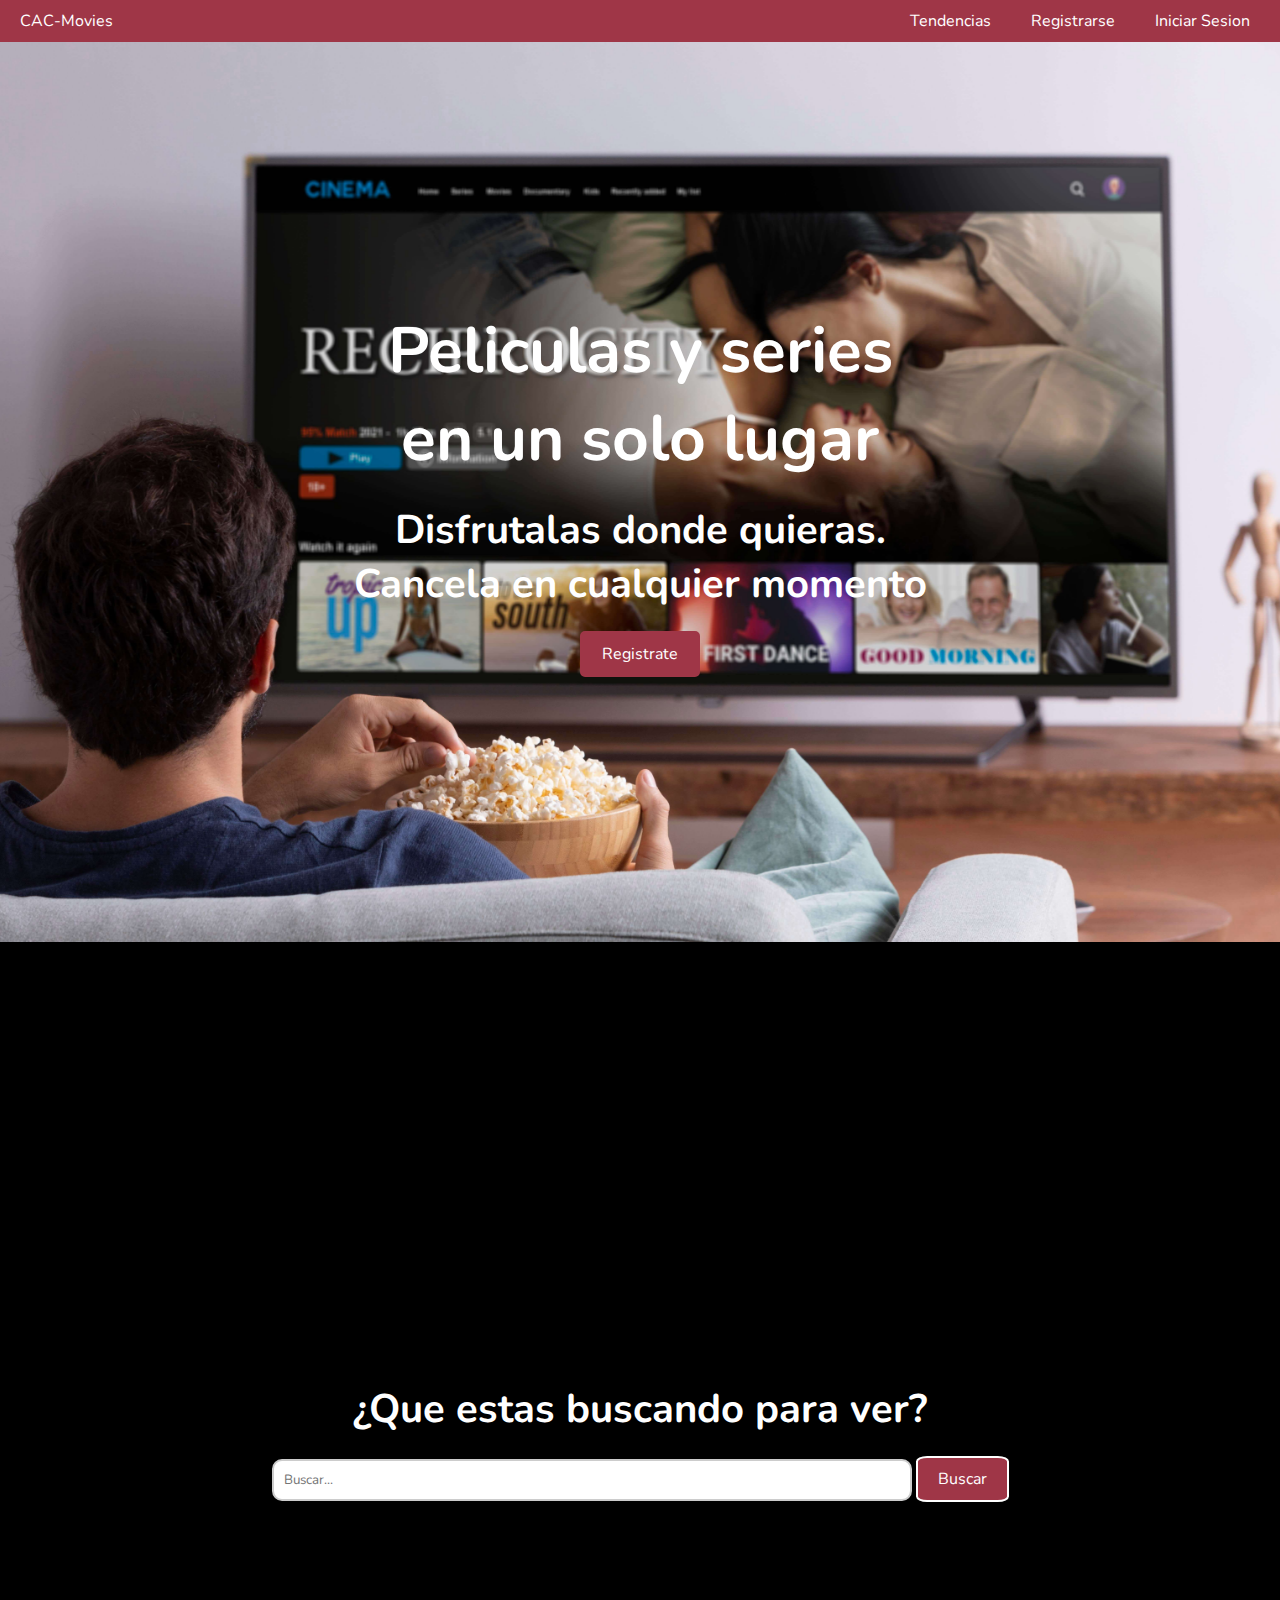
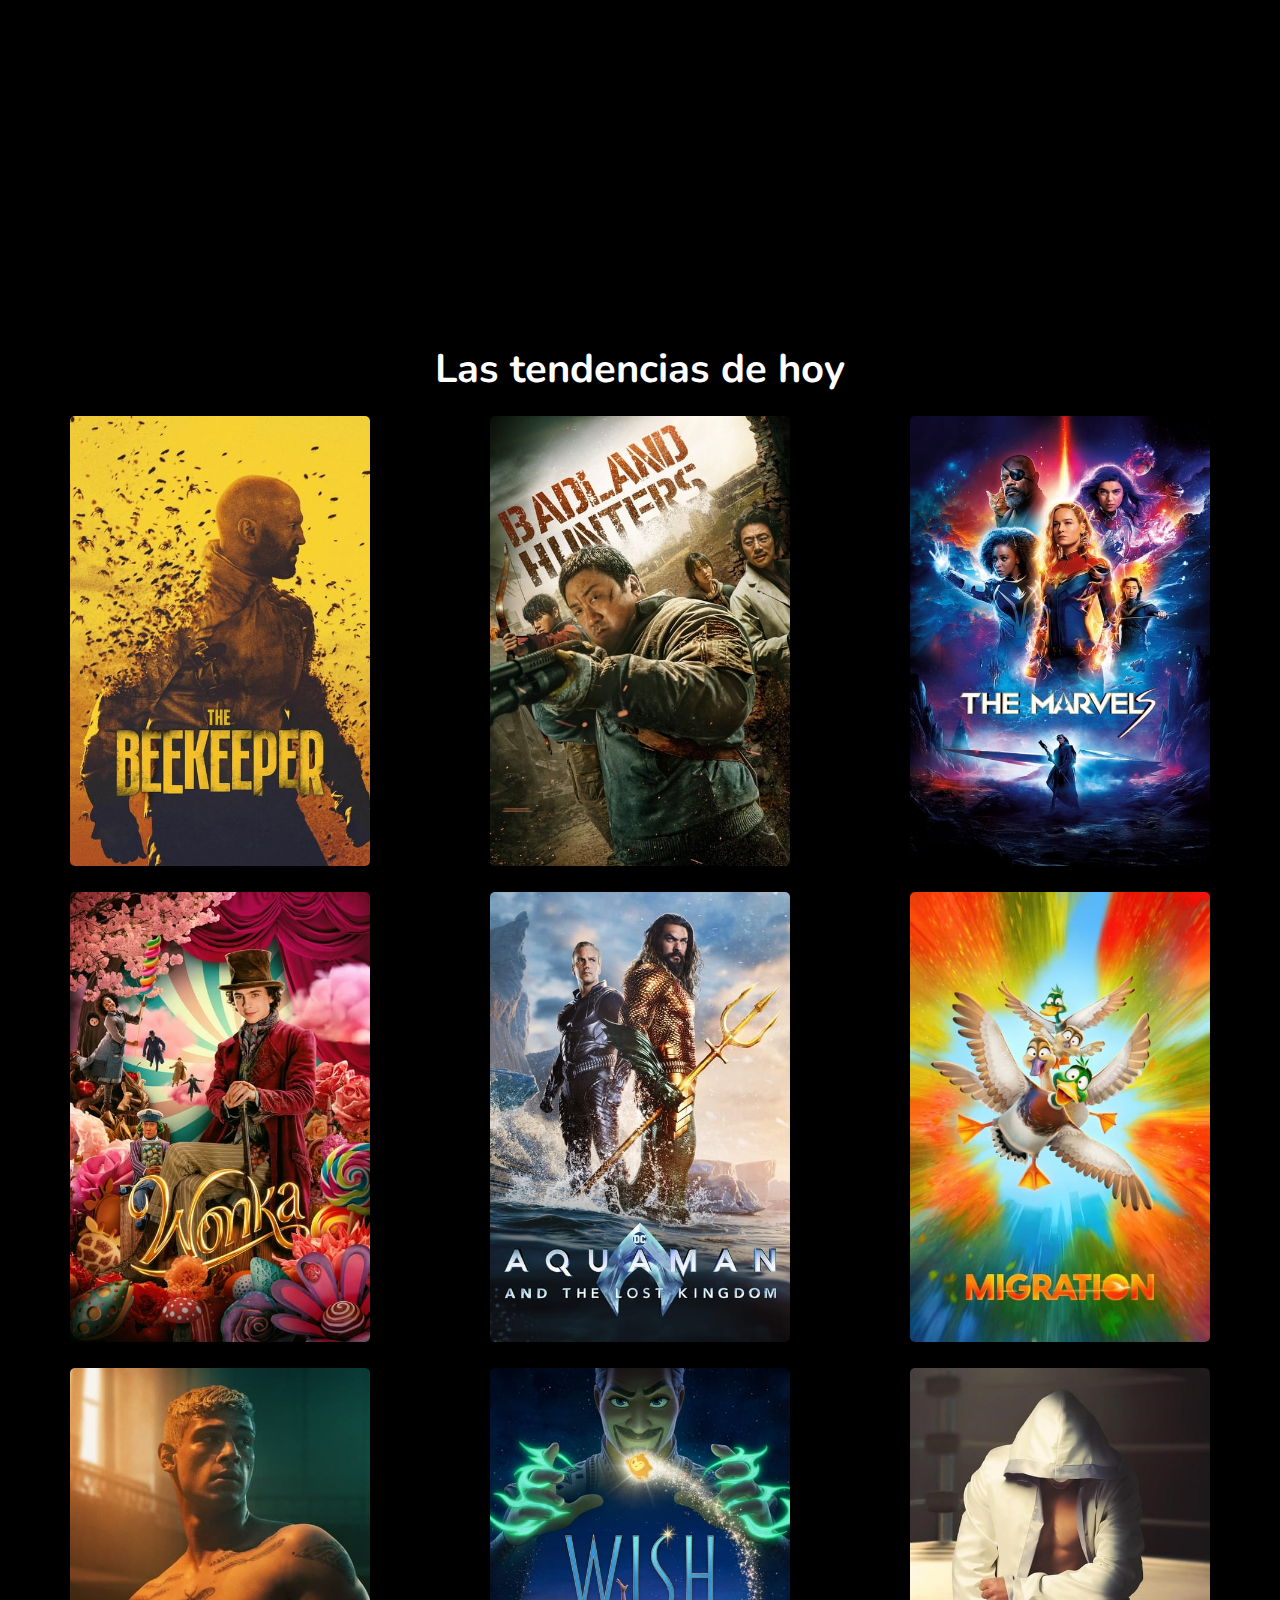
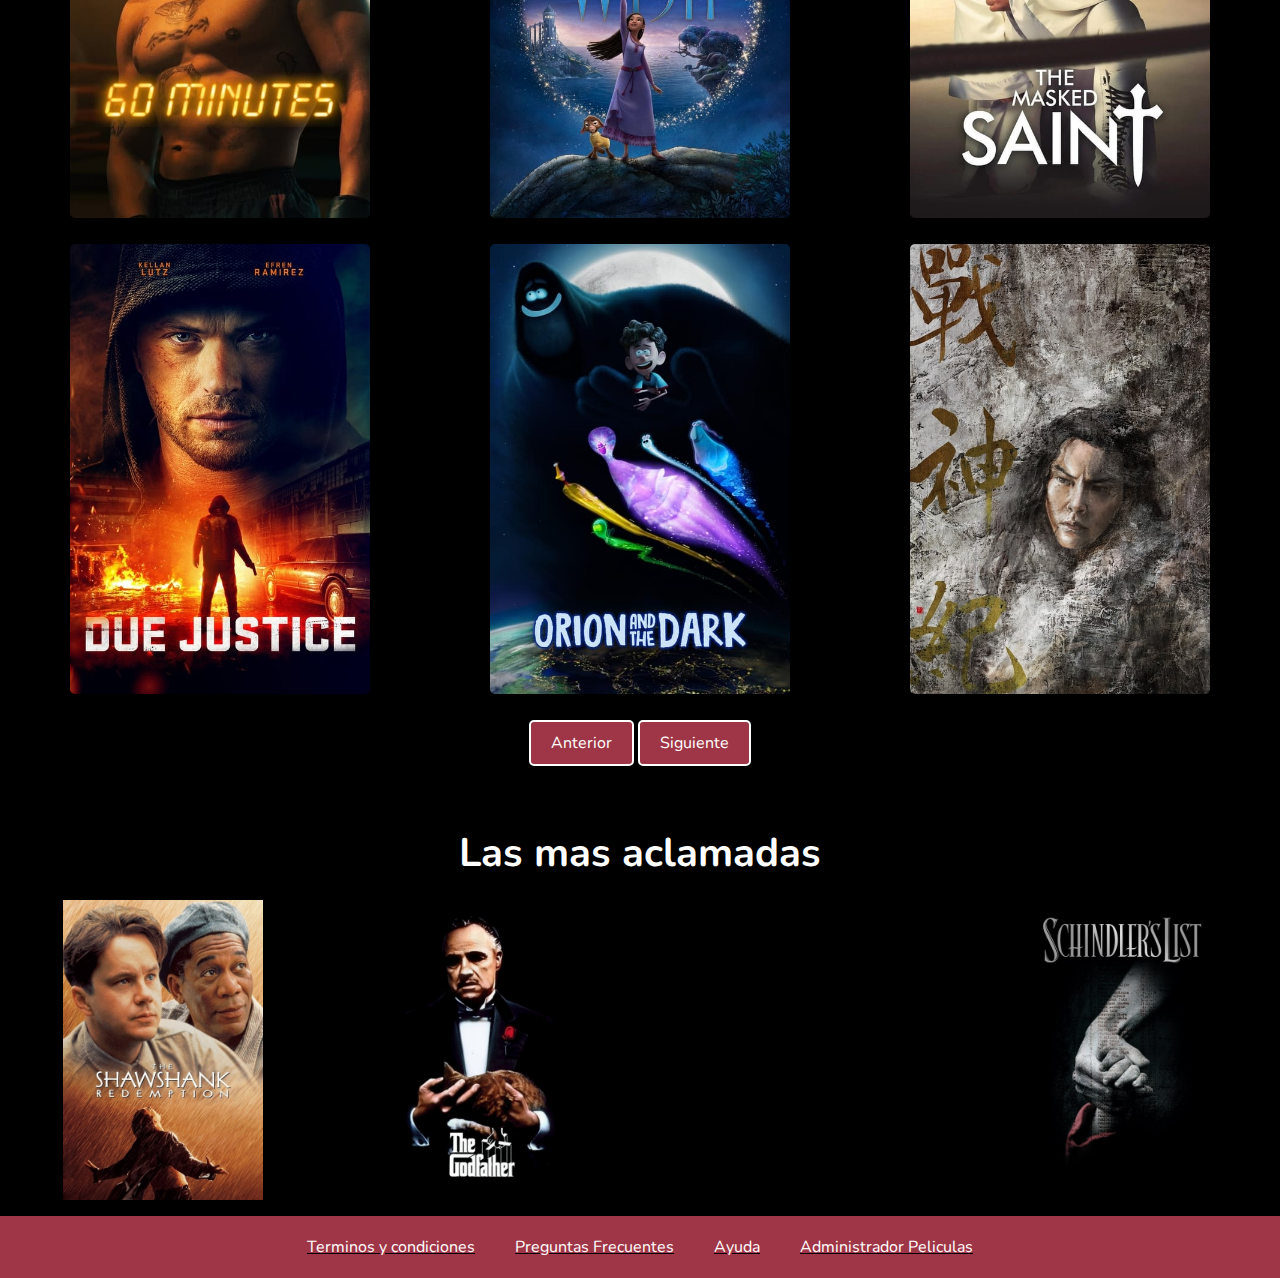
<file: index.html>
<!DOCTYPE html>
<html lang="en">
<head>
    <meta charset="UTF-8">
    <meta name="viewport" content="width=device-width, initial-scale=1.0">
    <link rel="stylesheet" href="estilos.css">
    <link href="https://fonts.googleapis.com/css2?family=Nunito:ital,wght@0,200;0,300;0,400;0,500;0,600;0,700;0,800;1,300&display=swap" rel="stylesheet">
    <title>CodoACodo-Peliculas</title>
</head>
<body>
    <header class="header">
        <nav class="nav">
            <div>
                CAC-Movies
            </div>
            <ul class="listaMenu">
                <li class="itemMenu" ><a href="#tendencias">Tendencias</a></li>
                <li class="itemMenu"><a href="registrarse.html">Registrarse</a></li>
                <li class="itemMenu"><a href="iniciarSesion.html">Iniciar Sesion</a></li>
            </ul>
        </nav>
    </header>
<main class="main">

    <div class="inicio">
        <h1 class="tituloInicio">Peliculas y series <br> en un solo lugar</h1>
        <h2 class="subtituloInicio">Disfrutalas donde quieras. <br> Cancela en cualquier momento</h2>
        <a class="botonRegistrarse" href="registrarse.html">Registrate</a>
    </div>

    <div class="buscador">
        <h2 class="tituloApartado">¿Que estas buscando para ver?</h2>
        <form clas="formularioBuscador">
            <input class="inputBuscador" type="text" placeholder="Buscar..."/>
            <input class="botonBuscador" type="submit" value="Buscar"/>
        </form>
    </div>

    <div class="listadoTendencias">
        <h3 class="tituloApartado">Las tendencias de hoy</h3>
        <div class="listadoPeliculas">
            <div class="pelicula">
                <img src="./imagenes/peli_1.jpg"> 
            </div>

            <div class="pelicula">
                <img src="imagenes/peli_2.jpg">
            </div>

            <div class="pelicula">
                <img src="imagenes/peli_3.jpg">
            </div>

            <div class="pelicula">
                <img src="imagenes/peli_4.jpg">
            </div>

            <div class="pelicula">
                <img src="imagenes/peli_5.jpg">
            </div>

            <div class="pelicula">
                <img src="imagenes/peli_6.jpg">
            </div>

            <div class="pelicula">
                <img src="imagenes/peli_7.jpg">
            </div>

            <div class="pelicula">
                <img src="imagenes/peli_8.jpg">
            </div>

            <div class="pelicula">
                <img src="imagenes/peli_9.jpg">
            </div>

            <div class="pelicula">
                <img src="imagenes/peli_10.jpg">
            </div>

            <div class="pelicula">
                <img src="imagenes/peli_11.jpg">
            </div>

            <div class="pelicula">
                <img src="imagenes/peli_12.jpg">
            </div>

        </div>

        <botton class="boton">Anterior</botton>
        <botton class="boton">Siguiente</botton>

    </div>

    <div class="listadoAclamadas">
        <h3 class="tituloApartado">Las mas aclamadas</h3>
        
        <div class="peliAclamada">
            <img src="imagenes/aclamada_1.jpg">
        </div>

        <div class="peliAclamada">
            <img src="imagenes/aclamada_2.jpg">
        </div>

        <div class="peliAclamada">
            <imag src="imagenes/aclamada_3.jpg">
        </div>
    
        <div class="peliAclamada">
            <img src="imagenes/aclamada_4.jpg">
        </div>
        
        <div class="peliAclamada">
            <img src="imagenes/aclamada_5.jpg">
        </div>
    
        <div class="peliAclamada">
            <img src="imagenes/aclamada_6.jpg">
        </div>
        
        <div class="peliAclamada">
            <imag src="imagenes/aclamada_7.jpg">
        </div>

        <div class="peliAclamada">
            <img src="imagenes/aclamada_8.jpg">
        </div>

        <div class="peliAclamada">
            <img src="imagenes/aclamada_9.jpg">
        </div>

        <div class="peliAclamada">
            <img src="imagenes/aclamada_10.jpg">
        </div>

        <div class="peliAclamada">
            <img src="imagenes/aclamada_11.jpg">
        </div>

        <div class="peliAclamada">
            <img src="imagenes/aclamada_12.jpg">
        </div>

    </div>

</main>
    <footer class="footer">
        <nav class="nav">
            <u class="listaMenu">
                <li class="itemMenu" href="">Terminos y condiciones</li>
                <li class="itemMenu" href="">Preguntas Frecuentes</li>
                <li class="itemMenu" href="">Ayuda</li>
                <li class="itemMenu" href="">Administrador Peliculas</li>
            </u>
        </nav>

    </footer>

</body>
</html>
</file>
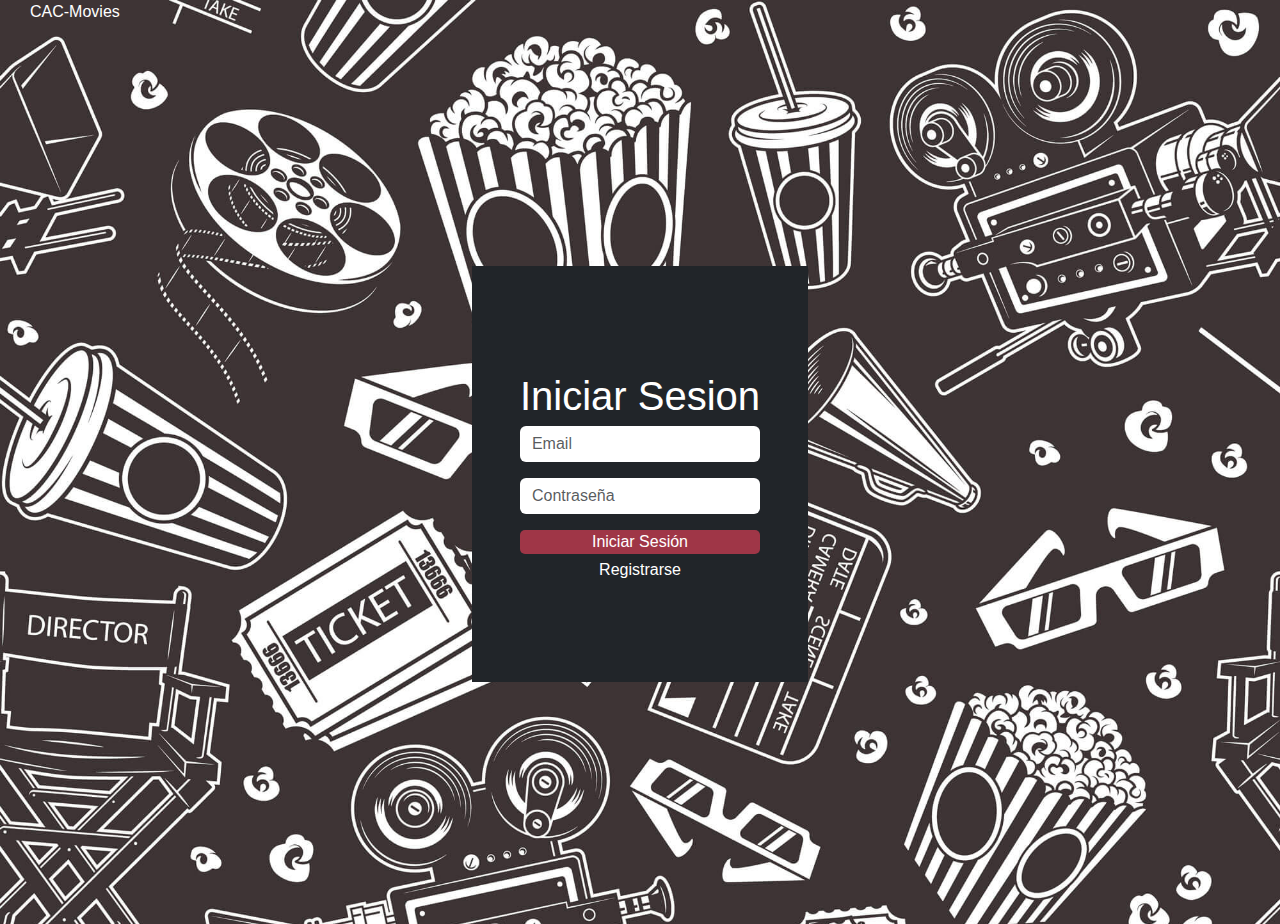
<file: iniciarSesion.html>
<!DOCTYPE html>
<html lang="en">
<head>
    <meta charset="UTF-8">
    <meta name="viewport" content="width=device-width, initial-scale=1.0">
    <link href="https://cdn.jsdelivr.net/npm/bootstrap@5.3.3/dist/css/bootstrap.min.css" rel="stylesheet" integrity="sha384-QWTKZyjpPEjISv5WaRU9OFeRpok6YctnYmDr5pNlyT2bRjXh0JMhjY6hW+ALEwIH" crossorigin="anonymous">
    <link rel="stylesheet" href="estilos.css">
    <title>Iniciar Sesion | CAC-Movies</title>
</head>
<body class="pochofondo">
    <header>
        <a class="linkInicio" href="index.html">CAC-Movies</a>
    </header>
    <div class="d-flex justify-content-center align-items-center vh-100">
        <div class="bg-dark px-5" style="padding-top: 100px; padding-bottom: 100px;">
            <div class="text-center fs-1 text-white">Iniciar Sesion</div>
            <div class="rounded-pill border-danger">
                <input type="text" class="form-control border-0 border-red" placeholder="Email">
            </div>
            <div class="mt-3">
                <input type="password" class="form-control border-0" placeholder="Contraseña">
            </div>
            <div class="mt-3 text-center">
                <button style="background-color: #9f3647; color: white; border: none;width:100%;border-radius: 5px;">Iniciar Sesión</button>            
            </div>
            <div>
                <div class="mt-1 text-center ">
                    <a href="registrarse.html" class="text-decoration-none text-white">Registrarse</a>
                </div>
            </div>
        </div>
    </div>
</body>
</html>
</file>
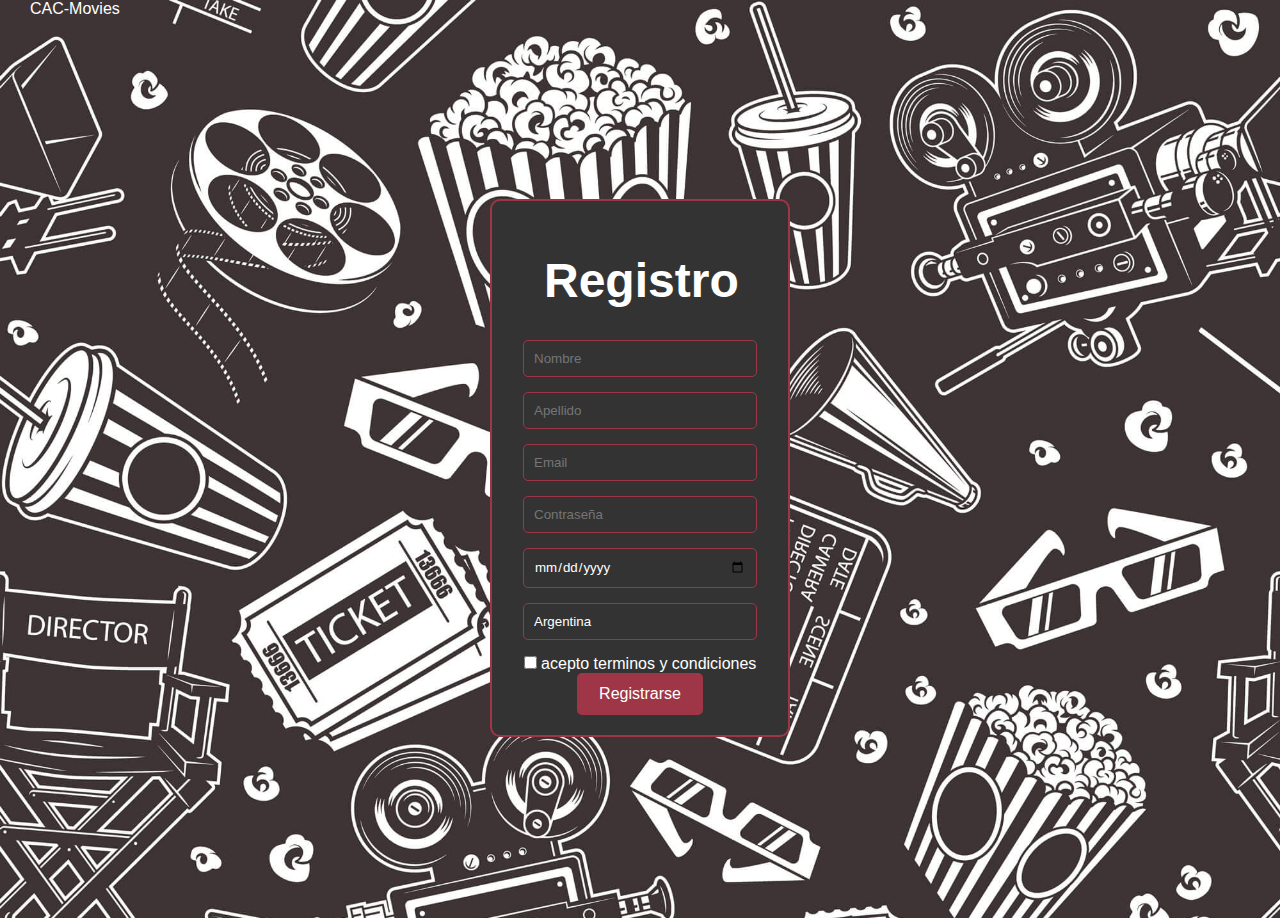
<file: registrarse.html>
<!DOCTYPE html>
<html lang="en">
<head>
    <meta charset="UTF-8">
    <meta name="viewport" content="width=device-width, initial-scale=1.0">
    <title>Registrarse</title>
    <link rel="stylesheet" href="estilos.css">
</head>
<body class="pochofondo">
    <header>
        <a class="linkInicio" href="index.html">CAC-Movies</a>
    </header>
    <div class="bodyRegistro">
        <div class="formularioRegistro">
            <form>
                <h3>Registro</h3>
                <input type="text" placeholder="Nombre">
                <input type="text" placeholder="Apellido">   
                <input type="text" placeholder="Email">
                <input type="password" placeholder="Contraseña">
                <input type="date" placeholder="dd/mm/aaaa">
                <select id="paises">
                    <option value="ar">Argentina</option>
                    <option value="br">Brasil</option>
                    <option value="cl">Chile</option>
                    <option value="co">Colombia</option>
                    <option value="mx">México</option>
                </select>
                <br>
                <input type="checkbox"> acepto terminos y condiciones 
             </form>
             <button class="botonRegistrarse">Registrarse</button>
        </div>
    </div>
</body>
</html>
</file>
<file: estilos.css>
*{
    margin: 0;
    padding: 0;
    box-sizing: border-box;
    font-family: 'Nunito', sans-serif;
}

body {
    background-color: black; 
    margin: 0; 
}


/*ESTILOS HEADER*/
.header {
    background-color: #9f3647; 
    padding: 10px 20px; 
    color: white;
}

.nav {
    display: flex; 
    justify-content: space-between;
    align-items: center; 
}

.nav div {
    margin-right: auto; 
}

.listaMenu {
    list-style-type: none; 
    margin: 0; 
    padding: 0; 
    display: flex;
}

.itemMenu {
    margin-left: 20px; 
}

.itemMenu a {
    text-decoration: none; 
    color: rgb(255, 255, 255); 
    padding: 5px 10px; 
    border-radius: 5px; 
    transition: background-color 0.3s; 
    font-family: 'Nunito', sans-serif; 
    font-size: 16px; 
}

.itemMenu a:hover {
    background-color: rgba(255, 255, 255, 0.3); 
}

.itemMenu:first-child a:hover {
    animation: bounce 0.5s; 
}
/*TERMINA HEADER*/

/* ESTILOS INICO*/
.inicio {
    background-color: black;
    background-image: url('imagenes/banner-bg.jpg'); 
    background-size: cover; 
    background-position: center; 
    padding: 100px 20px; 
    text-align: center; 
    color: white; 
    height: 100vh; 
    display: flex; 
    flex-direction: column; 
    justify-content: center; 
}

.tituloInicio {
    font-family: 'Nunito', sans-serif; 
    font-size: 4rem; 
    margin-bottom: 20px; 
}

.subtituloInicio {
    font-family: 'Nunito', sans-serif; 
    font-size: 2.5rem; 
    margin-bottom: 20px; 
}

.botonRegistrarse {
    background-color: #9f3647; 
    border: 2px solid #9f3647; 
    color: white; 
    padding: 10px 20px; 
    text-decoration: none; 
    font-family: 'Nunito', sans-serif; 
    font-size: 16px; 
    border-radius: 5px; 
    transition: background-color 0.3s, color 0.3s; 
    display: inline-block; 
    max-width: fit-content; 
    margin: 0 auto; 
}

.botonRegistrarse:hover {
    background-color: white; 
    color: black;
}
/*TERMINA INICIO*/

/*ESTILO BUSCADOR*/
.buscador {
    background-color: black;
    text-align: center; 
    margin-top: 50px; 
    height: 100vh; 
    display: flex; 
    flex-direction: column; 
    justify-content: center; 
}

.tituloApartado {
    color: white;
    font-family: 'Nunito', sans-serif; 
    font-size: 2.5rem; 
    margin-bottom: 20px;
}

.inputBuscador {
    padding: 10px; 
    border: 2px solid #ccc; 
    border-radius: 10px; 
    font-family: 'Nunito', sans-serif; 
    font-size: 16;
    width: 50%;
}

.botonBuscador {
    background-color: #9f3647; 
    border: 2px solid white; 
    color: white; 
    padding: 10px 20px; 
    text-decoration: none; 
    font-family: 'Nunito', sans-serif; 
    font-size: 16px; 
    border-radius: 12%; 
    transition: background-color 0.3s, color 0.3s; 
}

.botonBuscador:hover {
    background-color: white; 
    color: black; 
}
/*TERMINA BUSCADOR*/

/*PELICULAS TENDENCIAS*/
.listadoTendencias {
    text-align: center; 
    padding: 50px 20px; 
}

.listadoTendencias .tituloApartado {
    font-family: 'Nunito', sans-serif; 
    font-size: 2.5rem; 
    margin-bottom: 20px;
}

.listadoTendencias .listadoPeliculas {
    display: grid; 
    grid-template-columns: repeat(3, 1fr); 
    gap: 20px; 
    margin: 0 auto; 
}

.listadoTendencias .pelicula {
    max-width: 300px; 
    margin: 0 auto; 
}

.listadoTendencias .pelicula img {
    max-width: 100%; 
    border-radius: 5px; 
}

.listadoTendencias .boton {
    background-color: #9f3647; 
    border: 2px solid white; 
    color: white; 
    padding: 10px 20px; 
    text-decoration: none; 
    font-family: 'Nunito', sans-serif; 
    font-size: 16px; 
    border-radius: 5px; 
    transition: background-color 0.3s, color 0.3s; 
    margin-top: 20px; 
    display: inline-block;
    
}

.listadoTendencias .boton:hover {
    background-color: white; 
    color: black;
}
/*TERMINA TENDENCIAS*/

/*ACLAMADAS*/
.listadoAclamadas {
    text-align: center; 
    padding: 50px 20px; 
}

.listadoAclamadas .tituloApartado {
    font-family: 'Nunito', sans-serif; 
    font-size: 2.5rem; 
    margin-bottom: 20px; 
}

.listadoAclamadas {
    overflow-x: auto;
    white-space: nowrap; 
    padding: 10px; 
}

.peliAclamada {
    display: inline-block; 
    width: calc(25% - 10px); 
    margin-right: 10px; 
}

.peliAclamada:last-child {
    margin-right: 0; 
}

.peliAclamada img {
    width: 100%; 
    height: 300px;
    width: 200px; 
}

.listadoAclamadas::-webkit-scrollbar {
    height: 12px;
    background-color: transparent; 
}

.listadoAclamadas::-webkit-scrollbar-thumb {
    background-color: #9f3647;
    border-radius: 6px; 
}

/*TERMINA LAS ACLAMADAS*/

.footer {
    background-color: #9f3647; 
    padding: 20px; 
}

.footer .nav {
    display: flex; 
    justify-content: center; 
}

.footer .listaMenu {
    list-style-type: none;
    padding: 0; 
}

.footer .itemMenu {
    margin-right: 20px; 
    font-family: 'Nunito', sans-serif; 
    font-size: 16px; 
    color: white; 
    text-decoration: none;
    transition: color 0.3s; 
}

.footer .itemMenu:hover {
    color: black; 
}
/*Termina pagina principal*/

/*Iniciar Sesion y Registrarse*/
.pochofondo{
    background-image: url(imagenes/bg-register.jpg);
    background-size:cover;
    backface-visibility: visible 25%;
}

.linkInicio{
    text-decoration: none;
    font-family: 'Nunito', sans-serif;
    color: white;
    padding: 30px;
}

.formularioRegistro {
    width: 300px;
    padding: 20px;
    border-radius: 10px;
    border: 2px solid #9f3647;
    background-color: #333; 
    color: white; 
    text-align: center;
}

.bodyRegistro input[type="text"],
.bodyRegistro input[type="password"],
.bodyRegistro input[type="date"],
.bodyRegistro select {
    width: calc(100% - 22px); 
    padding: 10px;
    margin-bottom: 15px;
    border: 1px solid #9f3647;
    border-radius: 5px;
    background-color: transparent;
    color: white;
}


.bodyRegistro select {
    width: 100%;
    padding: 10px;
    margin-bottom: 15px;
    border: 1px solid #9f3647;
    border-radius: 5px;
}

.bodyRegistro select {
    appearance: none;
    -webkit-appearance: none;
    -moz-appearance: none;
}

.checkbox-label {
    font-size: 0.9em;
    margin-bottom: 1rem;
}

.bodyRegistro{
        display: flex;
        justify-content: center;
        align-items: center;
        height: 100vh;
        margin: 0;
}
.formularioRegistro h3 {
    margin: 2rem; 
    font-size: 3rem;
}
#paises {
    width: calc(100% - 22px); 
    padding: 10px;
    margin-bottom: 15px;
    border: 1px solid #9f3647;
    border-radius: 5px;
    background-color: transparent; 
    color: white; 
}

input[type="date"] {
    width: calc(100% - 22px); 
    padding: 10px;
    margin-bottom: 15px;
    border: 1px solid #9f3647;
    border-radius: 5px;
    background-color: transparent; 
    color: white;
}
</file>
